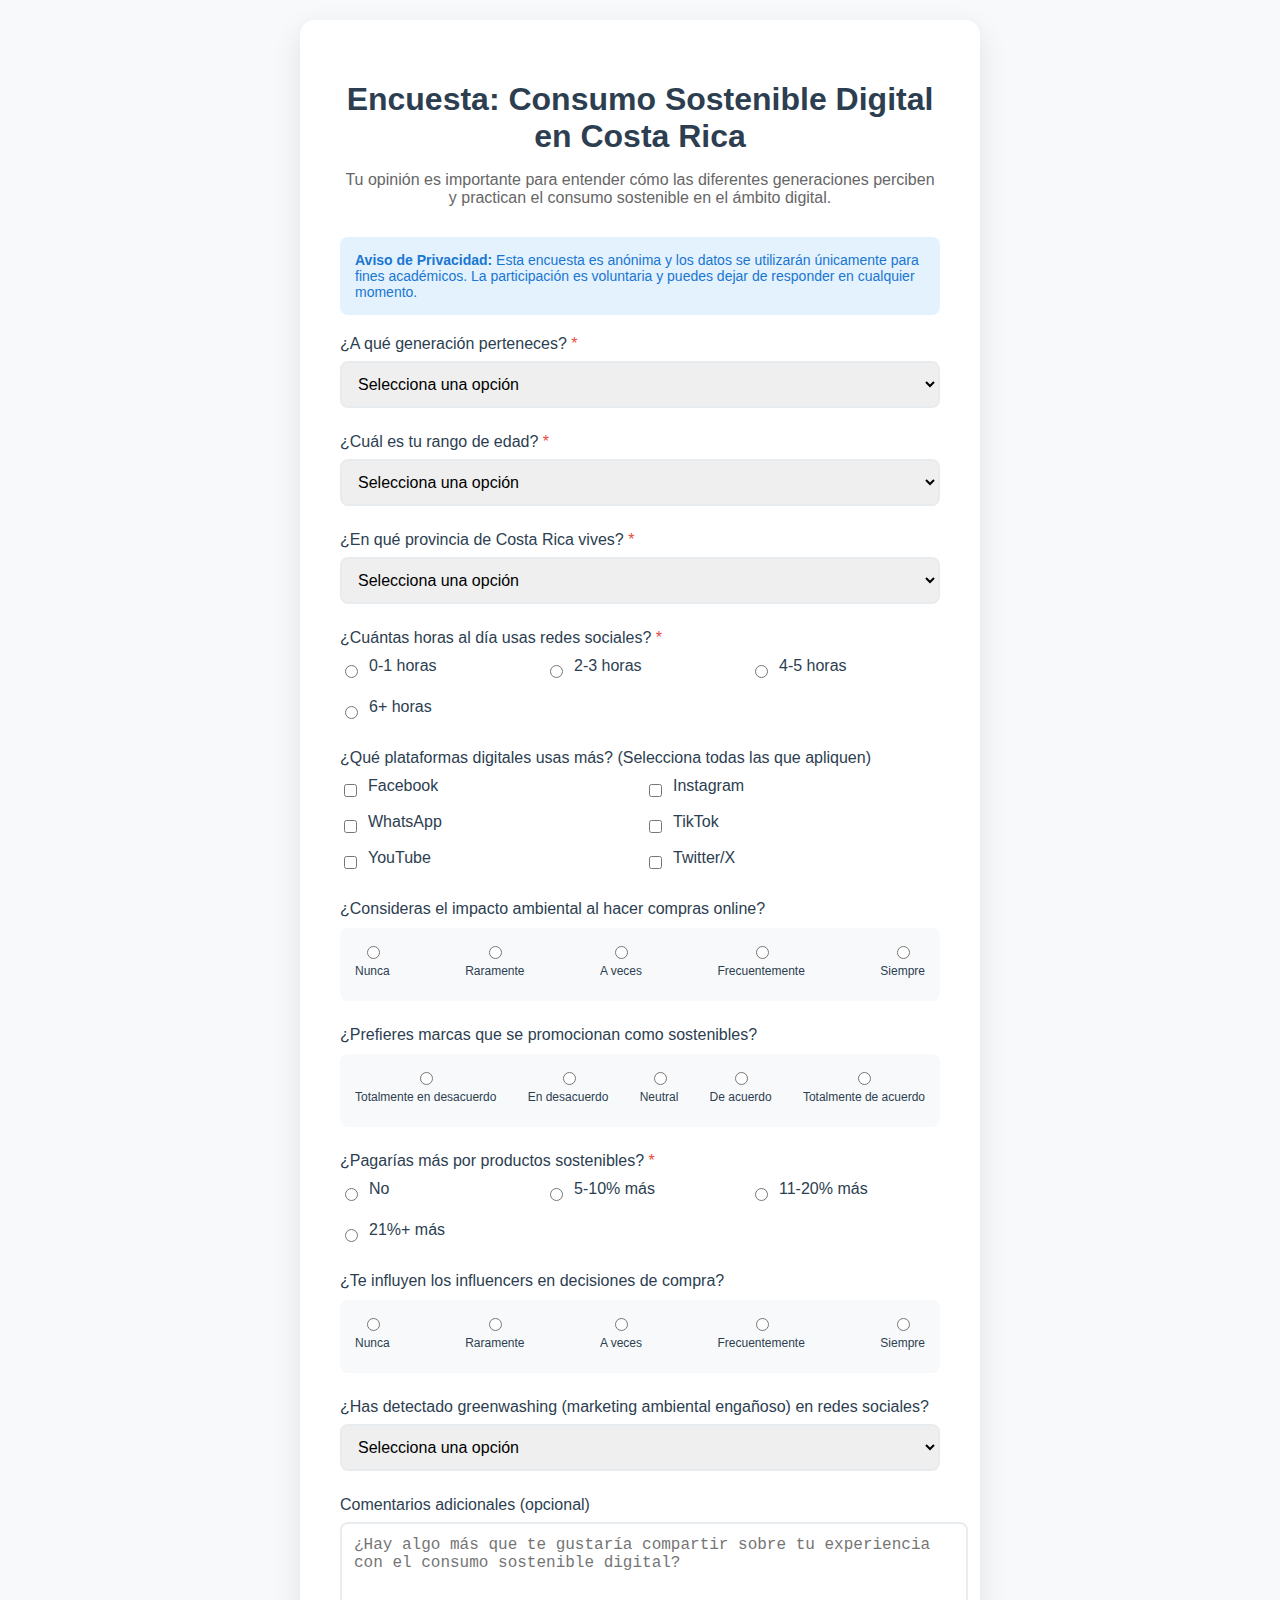
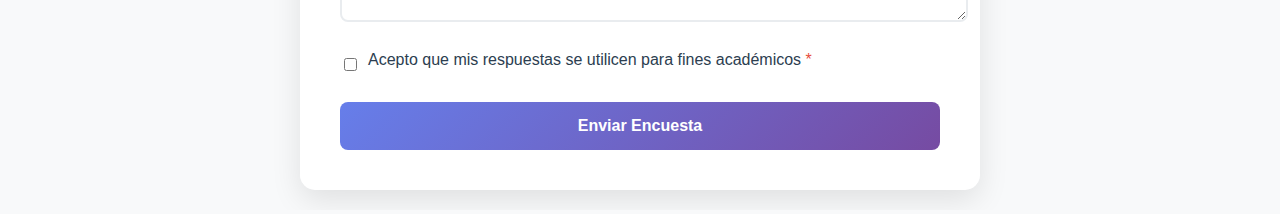
<file: ejemplo-encuesta.html>
<!DOCTYPE html>
<html lang="es">
<head>
    <meta charset="UTF-8">
    <meta name="viewport" content="width=device-width, initial-scale=1.0">
    <title>Encuesta de Ejemplo - Consumo Sostenible Digital</title>
    <style>
        body {
            font-family: 'Inter', sans-serif;
            background: #f8f9fa;
            margin: 0;
            padding: 20px;
        }
        .form-container {
            max-width: 600px;
            margin: 0 auto;
            background: white;
            border-radius: 15px;
            padding: 40px;
            box-shadow: 0 10px 30px rgba(0,0,0,0.1);
        }
        .form-header {
            text-align: center;
            margin-bottom: 30px;
        }
        .form-header h1 {
            color: #2c3e50;
            margin-bottom: 10px;
        }
        .form-header p {
            color: #666;
            margin-bottom: 20px;
        }
        .form-group {
            margin-bottom: 25px;
        }
        .form-group label {
            display: block;
            margin-bottom: 8px;
            font-weight: 500;
            color: #2c3e50;
        }
        .form-group input,
        .form-group select,
        .form-group textarea {
            width: 100%;
            padding: 12px;
            border: 2px solid #e9ecef;
            border-radius: 8px;
            font-size: 16px;
            transition: border-color 0.3s ease;
        }
        .form-group input:focus,
        .form-group select:focus,
        .form-group textarea:focus {
            outline: none;
            border-color: #667eea;
        }
        .radio-group {
            display: grid;
            grid-template-columns: repeat(auto-fit, minmax(150px, 1fr));
            gap: 15px;
            margin-top: 10px;
        }
        .radio-item {
            display: flex;
            align-items: center;
            gap: 8px;
        }
        .radio-item input[type="radio"] {
            width: auto;
        }
        .checkbox-group {
            display: grid;
            grid-template-columns: repeat(auto-fit, minmax(200px, 1fr));
            gap: 10px;
            margin-top: 10px;
        }
        .checkbox-item {
            display: flex;
            align-items: center;
            gap: 8px;
        }
        .checkbox-item input[type="checkbox"] {
            width: auto;
        }
        .likert-scale {
            display: flex;
            justify-content: space-between;
            align-items: center;
            background: #f8f9fa;
            border-radius: 8px;
            padding: 15px;
            margin-top: 10px;
        }
        .likert-option {
            display: flex;
            flex-direction: column;
            align-items: center;
            gap: 5px;
        }
        .likert-option input[type="radio"] {
            width: auto;
        }
        .likert-option label {
            font-size: 12px;
            text-align: center;
        }
        .submit-btn {
            background: linear-gradient(135deg, #667eea 0%, #764ba2 100%);
            color: white;
            border: none;
            padding: 15px 30px;
            border-radius: 8px;
            font-size: 16px;
            font-weight: 600;
            cursor: pointer;
            width: 100%;
            transition: transform 0.3s ease;
        }
        .submit-btn:hover {
            transform: translateY(-2px);
        }
        .privacy-notice {
            background: #e3f2fd;
            border-radius: 8px;
            padding: 15px;
            margin-bottom: 20px;
            font-size: 14px;
            color: #1976d2;
        }
        .required {
            color: #e74c3c;
        }
    </style>
</head>
<body>
    <div class="form-container">
        <div class="form-header">
            <h1>Encuesta: Consumo Sostenible Digital en Costa Rica</h1>
            <p>Tu opinión es importante para entender cómo las diferentes generaciones perciben y practican el consumo sostenible en el ámbito digital.</p>
        </div>

        <div class="privacy-notice">
            <strong>Aviso de Privacidad:</strong> Esta encuesta es anónima y los datos se utilizarán únicamente para fines académicos. La participación es voluntaria y puedes dejar de responder en cualquier momento.
        </div>

        <form id="surveyForm">
            <!-- Información Demográfica -->
            <div class="form-group">
                <label for="generation">¿A qué generación perteneces? <span class="required">*</span></label>
                <select id="generation" name="generation" required>
                    <option value="">Selecciona una opción</option>
                    <option value="genx">Generación X (1965-1980)</option>
                    <option value="millennial">Millennial (1981-1996)</option>
                    <option value="centennial">Centennial (1997-2012)</option>
                </select>
            </div>

            <div class="form-group">
                <label for="age">¿Cuál es tu rango de edad? <span class="required">*</span></label>
                <select id="age" name="age" required>
                    <option value="">Selecciona una opción</option>
                    <option value="18-25">18-25 años</option>
                    <option value="26-35">26-35 años</option>
                    <option value="36-45">36-45 años</option>
                    <option value="46-55">46-55 años</option>
                    <option value="56+">56+ años</option>
                </select>
            </div>

            <div class="form-group">
                <label for="province">¿En qué provincia de Costa Rica vives? <span class="required">*</span></label>
                <select id="province" name="province" required>
                    <option value="">Selecciona una opción</option>
                    <option value="san-jose">San José</option>
                    <option value="alajuela">Alajuela</option>
                    <option value="cartago">Cartago</option>
                    <option value="heredia">Heredia</option>
                    <option value="guanacaste">Guanacaste</option>
                    <option value="puntarenas">Puntarenas</option>
                    <option value="limon">Limón</option>
                </select>
            </div>

            <!-- Consumo Digital -->
            <div class="form-group">
                <label>¿Cuántas horas al día usas redes sociales? <span class="required">*</span></label>
                <div class="radio-group">
                    <div class="radio-item">
                        <input type="radio" id="social1" name="social_hours" value="0-1" required>
                        <label for="social1">0-1 horas</label>
                    </div>
                    <div class="radio-item">
                        <input type="radio" id="social2" name="social_hours" value="2-3" required>
                        <label for="social2">2-3 horas</label>
                    </div>
                    <div class="radio-item">
                        <input type="radio" id="social3" name="social_hours" value="4-5" required>
                        <label for="social3">4-5 horas</label>
                    </div>
                    <div class="radio-item">
                        <input type="radio" id="social4" name="social_hours" value="6+" required>
                        <label for="social4">6+ horas</label>
                    </div>
                </div>
            </div>

            <div class="form-group">
                <label>¿Qué plataformas digitales usas más? (Selecciona todas las que apliquen)</label>
                <div class="checkbox-group">
                    <div class="checkbox-item">
                        <input type="checkbox" id="facebook" name="platforms" value="facebook">
                        <label for="facebook">Facebook</label>
                    </div>
                    <div class="checkbox-item">
                        <input type="checkbox" id="instagram" name="platforms" value="instagram">
                        <label for="instagram">Instagram</label>
                    </div>
                    <div class="checkbox-item">
                        <input type="checkbox" id="whatsapp" name="platforms" value="whatsapp">
                        <label for="whatsapp">WhatsApp</label>
                    </div>
                    <div class="checkbox-item">
                        <input type="checkbox" id="tiktok" name="platforms" value="tiktok">
                        <label for="tiktok">TikTok</label>
                    </div>
                    <div class="checkbox-item">
                        <input type="checkbox" id="youtube" name="platforms" value="youtube">
                        <label for="youtube">YouTube</label>
                    </div>
                    <div class="checkbox-item">
                        <input type="checkbox" id="twitter" name="platforms" value="twitter">
                        <label for="twitter">Twitter/X</label>
                    </div>
                </div>
            </div>

            <!-- Sostenibilidad -->
            <div class="form-group">
                <label>¿Consideras el impacto ambiental al hacer compras online?</label>
                <div class="likert-scale">
                    <div class="likert-option">
                        <input type="radio" id="env1" name="environmental_consideration" value="1">
                        <label for="env1">Nunca</label>
                    </div>
                    <div class="likert-option">
                        <input type="radio" id="env2" name="environmental_consideration" value="2">
                        <label for="env2">Raramente</label>
                    </div>
                    <div class="likert-option">
                        <input type="radio" id="env3" name="environmental_consideration" value="3">
                        <label for="env3">A veces</label>
                    </div>
                    <div class="likert-option">
                        <input type="radio" id="env4" name="environmental_consideration" value="4">
                        <label for="env4">Frecuentemente</label>
                    </div>
                    <div class="likert-option">
                        <input type="radio" id="env5" name="environmental_consideration" value="5">
                        <label for="env5">Siempre</label>
                    </div>
                </div>
            </div>

            <div class="form-group">
                <label>¿Prefieres marcas que se promocionan como sostenibles?</label>
                <div class="likert-scale">
                    <div class="likert-option">
                        <input type="radio" id="brands1" name="sustainable_brands" value="1">
                        <label for="brands1">Totalmente en desacuerdo</label>
                    </div>
                    <div class="likert-option">
                        <input type="radio" id="brands2" name="sustainable_brands" value="2">
                        <label for="brands2">En desacuerdo</label>
                    </div>
                    <div class="likert-option">
                        <input type="radio" id="brands3" name="sustainable_brands" value="3">
                        <label for="brands3">Neutral</label>
                    </div>
                    <div class="likert-option">
                        <input type="radio" id="brands4" name="sustainable_brands" value="4">
                        <label for="brands4">De acuerdo</label>
                    </div>
                    <div class="likert-option">
                        <input type="radio" id="brands5" name="sustainable_brands" value="5">
                        <label for="brands5">Totalmente de acuerdo</label>
                    </div>
                </div>
            </div>

            <div class="form-group">
                <label>¿Pagarías más por productos sostenibles? <span class="required">*</span></label>
                <div class="radio-group">
                    <div class="radio-item">
                        <input type="radio" id="pay1" name="pay_more" value="no" required>
                        <label for="pay1">No</label>
                    </div>
                    <div class="radio-item">
                        <input type="radio" id="pay2" name="pay_more" value="5-10" required>
                        <label for="pay2">5-10% más</label>
                    </div>
                    <div class="radio-item">
                        <input type="radio" id="pay3" name="pay_more" value="11-20" required>
                        <label for="pay3">11-20% más</label>
                    </div>
                    <div class="radio-item">
                        <input type="radio" id="pay4" name="pay_more" value="21+" required>
                        <label for="pay4">21%+ más</label>
                    </div>
                </div>
            </div>

            <!-- Influencia Digital -->
            <div class="form-group">
                <label>¿Te influyen los influencers en decisiones de compra?</label>
                <div class="likert-scale">
                    <div class="likert-option">
                        <input type="radio" id="inf1" name="influencer_impact" value="1">
                        <label for="inf1">Nunca</label>
                    </div>
                    <div class="likert-option">
                        <input type="radio" id="inf2" name="influencer_impact" value="2">
                        <label for="inf2">Raramente</label>
                    </div>
                    <div class="likert-option">
                        <input type="radio" id="inf3" name="influencer_impact" value="3">
                        <label for="inf3">A veces</label>
                    </div>
                    <div class="likert-option">
                        <input type="radio" id="inf4" name="influencer_impact" value="4">
                        <label for="inf4">Frecuentemente</label>
                    </div>
                    <div class="likert-option">
                        <input type="radio" id="inf5" name="influencer_impact" value="5">
                        <label for="inf5">Siempre</label>
                    </div>
                </div>
            </div>

            <div class="form-group">
                <label for="greenwashing">¿Has detectado greenwashing (marketing ambiental engañoso) en redes sociales?</label>
                <select id="greenwashing" name="greenwashing">
                    <option value="">Selecciona una opción</option>
                    <option value="yes-often">Sí, frecuentemente</option>
                    <option value="yes-sometimes">Sí, a veces</option>
                    <option value="unsure">No estoy seguro/a</option>
                    <option value="no">No</option>
                </select>
            </div>

            <div class="form-group">
                <label for="comments">Comentarios adicionales (opcional)</label>
                <textarea id="comments" name="comments" rows="4" placeholder="¿Hay algo más que te gustaría compartir sobre tu experiencia con el consumo sostenible digital?"></textarea>
            </div>

            <div class="form-group">
                <div class="checkbox-item">
                    <input type="checkbox" id="consent" name="consent" required>
                    <label for="consent">Acepto que mis respuestas se utilicen para fines académicos <span class="required">*</span></label>
                </div>
            </div>

            <button type="submit" class="submit-btn">Enviar Encuesta</button>
        </form>
    </div>

    <script>
        document.getElementById('surveyForm').addEventListener('submit', function(e) {
            e.preventDefault();
            
            // Recopilar datos del formulario
            const formData = new FormData(this);
            const data = {};
            
            // Datos simples
            for (let [key, value] of formData.entries()) {
                if (key !== 'platforms') {
                    data[key] = value;
                }
            }
            
            // Plataformas seleccionadas
            const platforms = [];
            document.querySelectorAll('input[name="platforms"]:checked').forEach(checkbox => {
                platforms.push(checkbox.value);
            });
            data.platforms = platforms;
            
            // Simular envío de datos
            alert('¡Gracias por tu participación! En una implementación real, estos datos se enviarían a Google Forms o una base de datos.');
            
            console.log('Datos de la encuesta:', data);
            
            // Aquí integrarías con Google Forms o tu sistema de almacenamiento
            // Por ejemplo, usando fetch para enviar a Google Forms:
            // fetch('https://docs.google.com/forms/d/e/TU_FORM_ID/formResponse', {
            //     method: 'POST',
            //     body: formData
            // });
        });
    </script>
</body>
</html>
</file>
